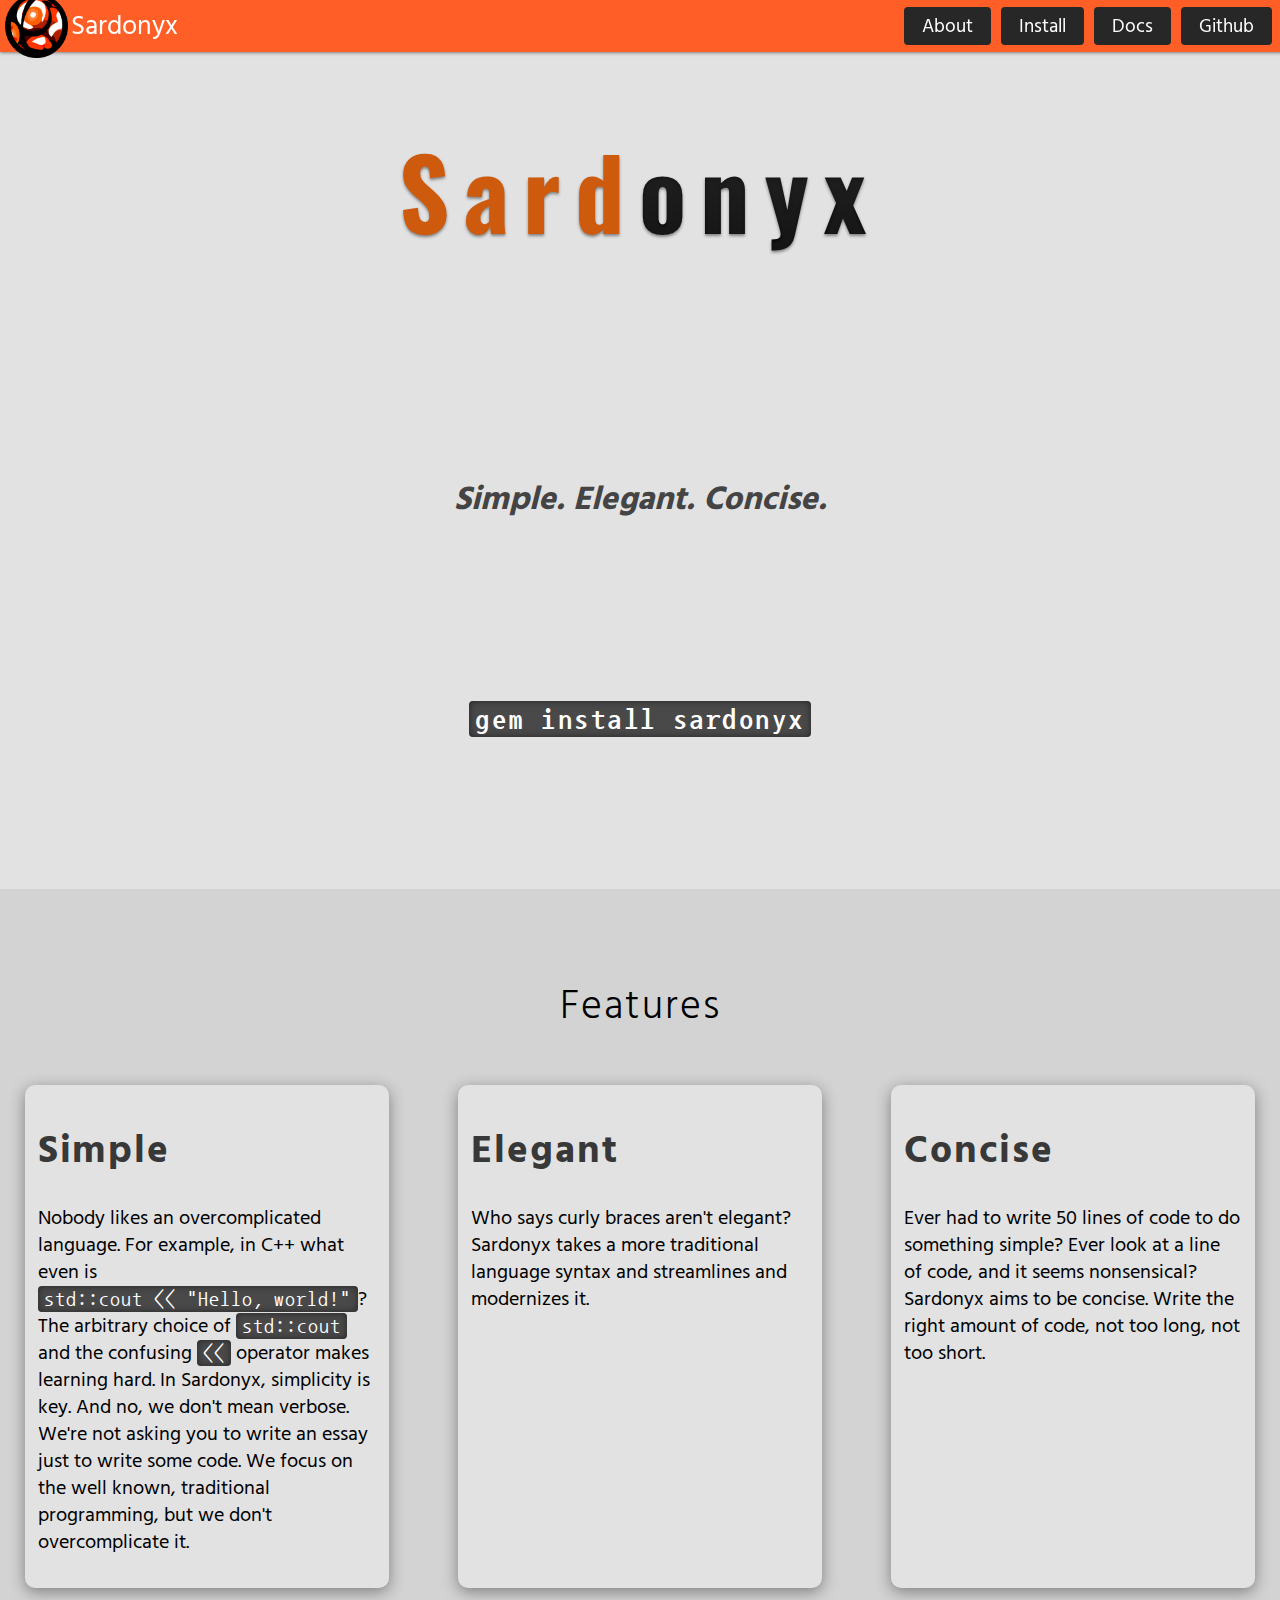
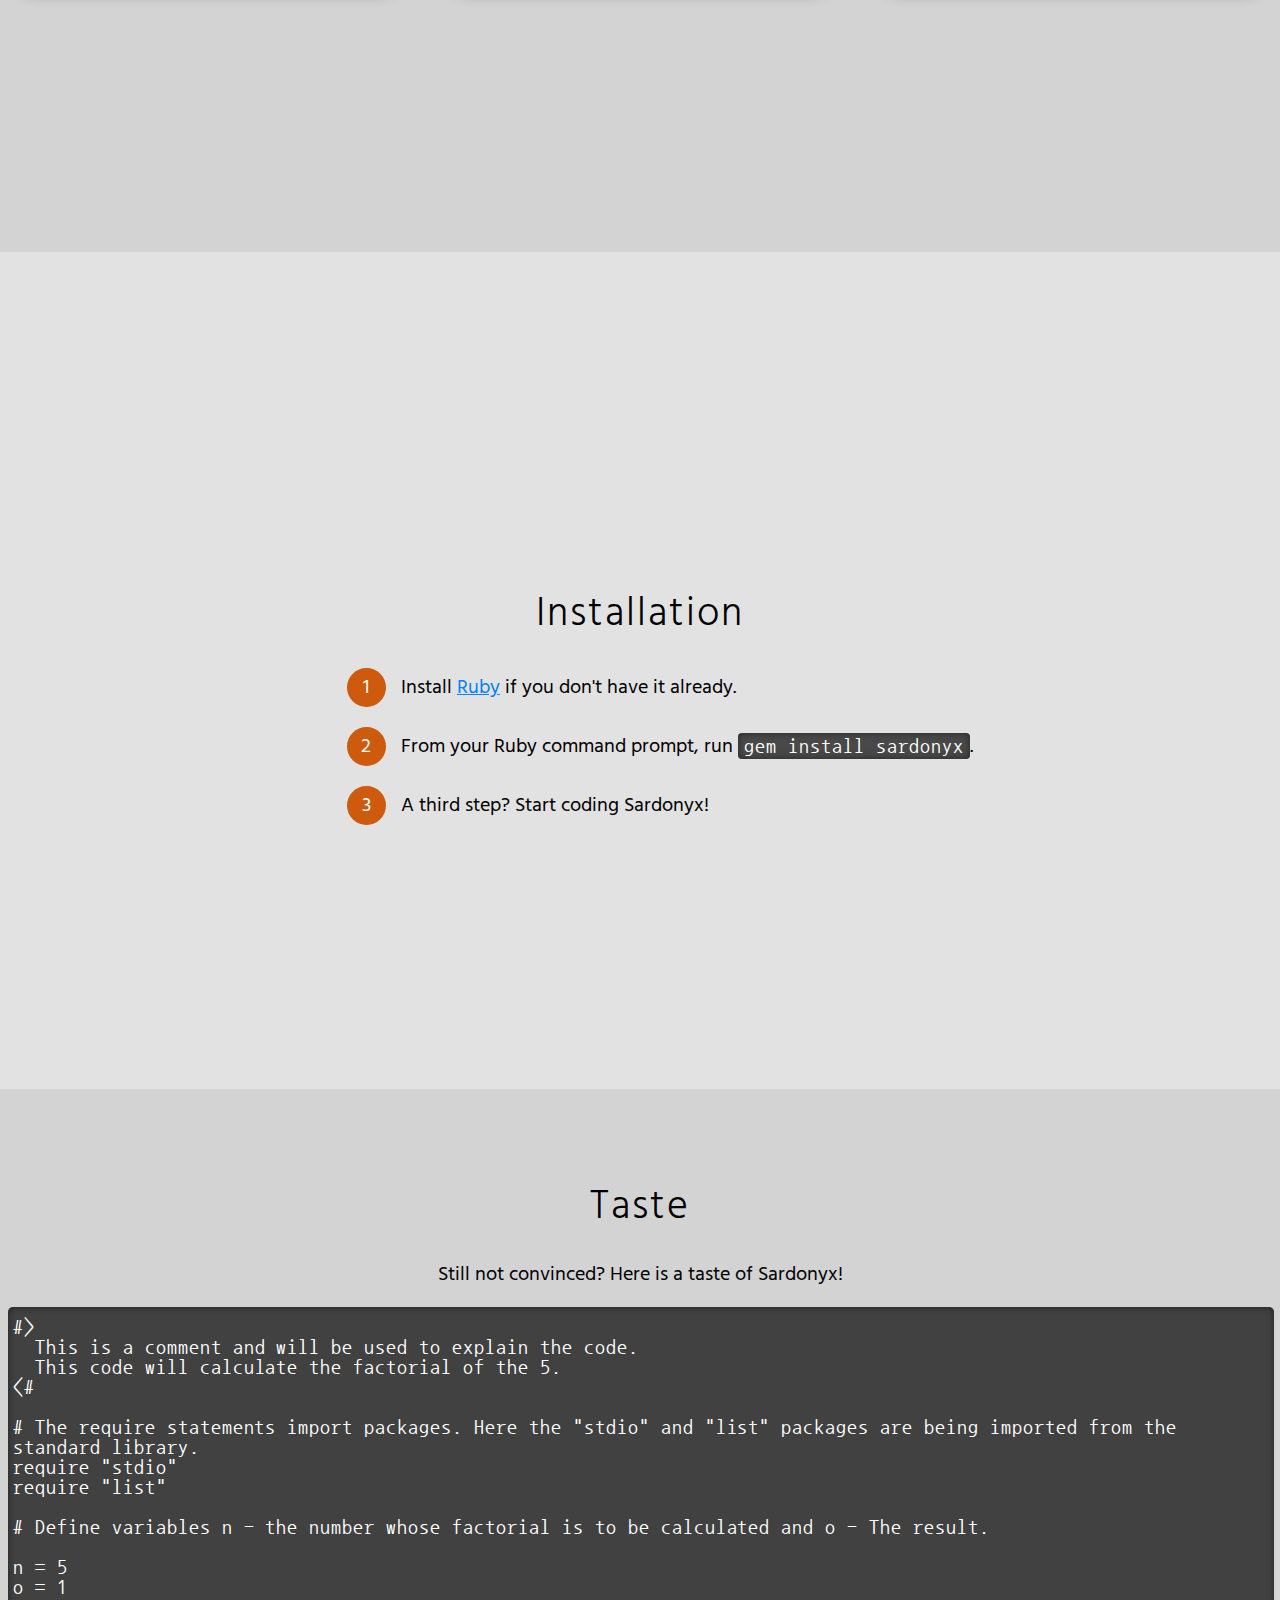
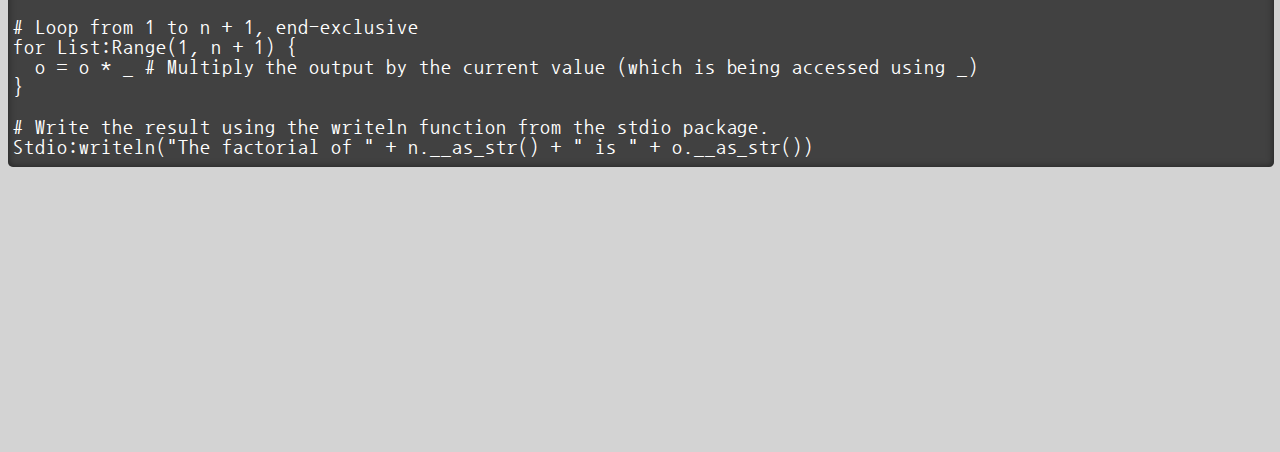
<file: index.html>
<!DOCTYPE html>
<html>
  <head>
    <title>Sardonyx Programming Language</title>

    <meta charset="utf-8">
    <meta name="viewport" content="width=device-width">
    <meta name="description" content="The Sardonyx programming language. Simple, elegant, concise.">
    <meta name="keywords" content="Sardonyx, Programming, Language, Simple, Elegant, Concise">
    <meta name="og:image" content="/src/images/sdx-logo.png">

    <link rel="icon"
          type="image/ico"
          href="/src/images/sdx-favicon.ico">
    <link href="/style.css" rel="stylesheet" type="text/css">
  </head>
  <body>
    <div id="sticky-navbar-wrapper">
    <div id="top-navbar">
        <a href="/" id="home-link">
            <img src="/src/images/sdx-logo.png">
            <span>Sardonyx</span>
        </a>
        <a class="link" href="#about">About</a>
        <a class="link" href="#install">Install</a>
        <a class="link" href="/docs">Docs</a>
        <a class="link" target="_blank"  href="https://github.com/SardonyxLang">Github</a>
    </div>
    </div>
    <div id="intro-box">
        <h1>Sard<span>onyx</span></h1>
        <h2><i>Simple. Elegant. Concise.</i></h2>
        <h3><code>gem install sardonyx</code></h3>
    </div>
    <div id="anchors-box">
        <div id="about" class="anchor">
            <h1 class="header">Features</h1>
            <div class="about-cards">
                <div class="about-card">
                    <h1>Simple</h1>
                    <p>Nobody likes an overcomplicated language. For example, in C++ what even is <code>std::cout &lt;&lt; "Hello, world!"</code>? The arbitrary choice of <code>std::cout</code> and the confusing <code>&lt;&lt;</code> operator makes learning hard. In Sardonyx, simplicity is key. And no, we don't mean verbose. We're not asking you to write an essay just to write some code. We focus on the well known, traditional programming, but we don't overcomplicate it. </p>
                </div>
                <div class="about-card">
                    <h1>Elegant</h1>
                    <p>Who says curly braces aren't elegant? Sardonyx takes a more traditional language syntax and streamlines and modernizes it.</p>
                </div>
                <div class="about-card"> 
                    <h1>Concise</h1>
                    <p>Ever had to write 50 lines of code to do something simple? Ever look at a line of code, and it seems nonsensical? Sardonyx aims to be concise. Write the right amount of code, not too long, not too short.</p>
                </div>
            </div>
        </div>
        <div id="install" class="anchor">
            <div id="install-instructions">
                <h1>Installation</h1>
                <ol>
                    <li>Install <a href="https://www.ruby-lang.org/en/documentation/installation/">Ruby</a> if you don't have it already.</li>
                    <li>From your Ruby command prompt, run <code>gem install sardonyx</code>.</li>
                    <li>A third step? Start coding Sardonyx!</li>
                </ol>
            </div>
        </div>
        <div id="taste" class="anchor">
            <h1 class="header">Taste</h1>
            <div id="taste-of-sdx">Still not convinced? Here is a taste of Sardonyx!</div>
            <pre><code id="taste">#>  
  This is a comment and will be used to explain the code.
  This code will calculate the factorial of the 5.
<#

# The require statements import packages. Here the "stdio" and "list" packages are being imported from the standard library.
require "stdio" 
require "list"

# Define variables n - the number whose factorial is to be calculated and o - The result.

n = 5
o = 1

# Loop from 1 to n + 1, end-exclusive
for List:Range(1, n + 1) { 
  o = o * _ # Multiply the output by the current value (which is being accessed using _)
}

# Write the result using the writeln function from the stdio package.
Stdio:writeln("The factorial of " + n.__as_str() + " is " + o.__as_str())</code></pre>
        </div>
    </div>
    <div>
    <script src="script.js"></script>
  </body>
</html>
</file>
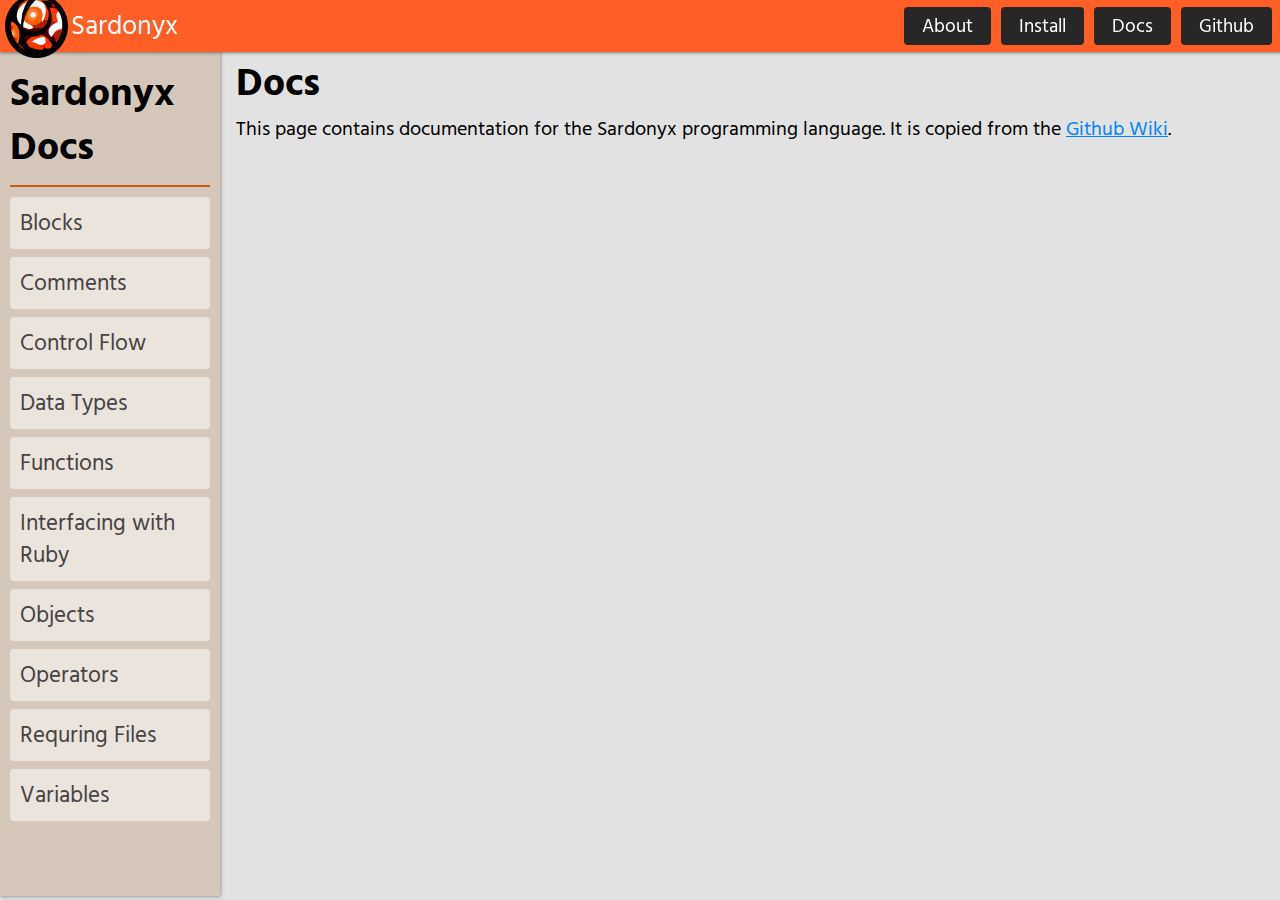
<file: docs/index.html>
<!DOCTYPE html>
<html>
<head>
    <title>Documentation - The Sardonyx Programming Language</title>

    <meta charset="utf-8">
    <meta viewport="width=device-width">
    <meta content="width=device-width, initial-scale=1" name="viewport" />

    <meta name="description" content="The Official Documentation for The Sardonyx Programming Language">
    <meta name="keywords" content="Sardonyx, Language, Programming, Documentation, Docs">
    <meta name="og:image" content="../src/images/sdx-logo.png">
    <link href="/md.css" rel="stylesheet" type="text/css">
    <link href="/style.css" rel="stylesheet" type="text/css">

    <link rel="icon"
          type="image/ico"
          href="../src/images/sdx-favicon.ico">
</head>
<body>

    <div id="sticky-navbar-wrapper">
    <div id="top-navbar">
        <a href="/#" id="home-link">
            <img src="/src/images/sdx-logo.png">
            <span>Sardonyx</span>
        </a>
        <a class="link" href="/#about">About</a>
        <a class="link" href="/#install">Install</a>
        <a class="link" href="/docs">Docs</a>
        <a class="link" target="_blank"  href="https://github.com/SardonyxLang">Github</a>
    </div>
    </div>
    <div class="main">
        <div id="nav">
            <h1>Sardonyx Docs</h1>
            <hr>
            <div class="link">
                <a href="/docs/blocks">Blocks</a>
            </div>
            <div class="link">
                <a href="/docs/comments">Comments</a>
            </div>            
            <div class="link">
                <a href="/docs/flow">Control Flow</a>
            </div>            
            <div class="link">
                <a href="/docs/types">Data Types</a>
            </div>            
            <div class="link">
                <a href="/docs/functions">Functions</a> 
            </div>            
            <div class="link">
                <a href="/docs/ruby">Interfacing with Ruby</a>
            </div>            
            <div class="link">
                <a href="/docs/objects">Objects</a>                  
            </div>
            <div class="link">
                <a href="/docs/operators">Operators</a>
            </div>
            <div class="link">
                <a href="/docs/require">Requring Files</a>                
            </div>
            <div class="link">
                <a href="/docs/variables">Variables</a>                
            </div>
        </div>
        <div>
            <h1>Docs</h1>
            <p>
                This page contains documentation for the Sardonyx programming language. It is copied from the <a href="https://github.com/SardonyxLang/Sardonyx/wiki">Github Wiki</a>.
            </p>
        </div>
    </div>
</body>
</html>
</file>
<file: style.css>
@import url('https://fonts.googleapis.com/css2?family=Hind+Madurai:wght@600&display=swap');
@import url('https://fonts.googleapis.com/css2?family=Hind+Madurai:wght@400;600&display=swap');
@import url('https://fonts.googleapis.com/css2?family=Oswald:wght@300;500&display=swap');
@import url('https://fonts.googleapis.com/css2?family=Nanum+Gothic+Coding&display=swap');

html, body {
    scroll-behavior: smooth;
}

body {
    margin: 0px;
    overflow-x: hidden;
    font-size: calc(0.05vw + 2.1vh); /* default font size */
    background-color: #e2e2e2;

    overflow-y: auto;
}

#sticky-navbar-wrapper {
    position: sticky;
    top: 0;
}

#top-navbar {
    display: flex;
    flex-direction: row;
    justify-content: flex-end;
    align-items: center;

    height: 3rem;

    padding: 2px;
    
    background-color: #ff5f26;

    width: 100%;

    box-shadow: 0px 0px 4px #0c0c0cb5;
}

#top-navbar #home-link {
    display: flex;
    align-items: center;
    margin: 0.2% auto 0.2% 0.2%;

    font-family: 'Hind Madurai', sans-serif;
    text-decoration: none;
}

#top-navbar span {
    color: white;
    font-size: 1.7rem;
}

#top-navbar #home-link img {
    width: 4rem;
    height: 4rem;
    padding-right: 1.5%;
}

#top-navbar .link {
    text-decoration: none;
    font-size: 1.2rem;

    color: white;
    background-color: #272727;

    padding: 0.4% 1.4% 0.4% 1.4%;
    margin: 0px 0.8% 0px 0px;

    border-radius: 4px;

    font-family: 'Hind Madurai', sans-serif;
    text-align: center;
    vertical-align: middle;

    transition: all 300ms ease;

}

#top-navbar .link:hover {
    background-color: white;
    color: #272727;
}

#intro-box {
    display: grid;

    width: 100vw;
    text-align: center;
    height: 93vh;

    padding-bottom: 7vh;
    margin-bottom: -7vh;
}

#intro-box h1 {
    grid-column-start: 1;
    grid-column-end: 3;
    grid-row-start: 1;
    grid-row-end: 1;

    font-family: Oswald, sans-serif;
    font-size: 5em;

    text-shadow: 0px 2px 3px #25252580;
    letter-spacing: 0.15em;

    color: #ce5a0d;
}

#intro-box h1 span {
    background: -webkit-linear-gradient(#272727, #000000);
    background-clip: text;
    -webkit-background-clip: text;
    -webkit-text-fill-color: transparent;
}

#intro-box h2 {
    font-family: 'Hind Madurai', sans-serif;
    font-size: 1.7em;

    color: #444444;

    grid-column-start: 1;
    grid-column-end: 3;
    grid-row-start: 2;
    grid-row-end: 2;
}

#intro-box h3 {
    font-family: 'Hind Madurai', sans-serif;
    font-size: 1.5em;

    grid-column-start: 1;
    grid-column-end: 3;
    grid-row-start: 3;
    grid-row-end: 3;

    white-space: nowraw;
}


pre code {
    background: rgb(65, 65, 65);
    width: calc(100% - 24px);
    color: white;
    display: block;
    font-family: 'Nanum Gothic Coding', monospace;
    padding: 10px 5px;
    border-radius: 5px;
    margin-left: 8px;
}

code {
    background-color: #494949;
    color: white;
    padding: 0.2rem 0.4rem;
    border-radius: 4px;
    font-family: 'Nanum Gothic Coding', monospace;
    letter-spacing: 0.05em;
    white-space: pre-wrap;
    box-shadow: inset 0px 0px 7px rgba(0, 0, 0, 0.5);
    display: inline-block;
}

#anchors-box .anchor {
    height: 100vh;
    padding-top: 7vh;
    margin-top: -7vh;
    /* display: flex; */
}

#anchors-box div.anchor:nth-child(odd) {
    background-color: #d3d3d3;
}

#install {
    display: flex;
}

#install-instructions {
    align-self: center;
    margin-left: auto;
    margin-right: auto;
    font-family: 'Hind Madurai', sans-serif;
}

#install-instructions h1 {
    text-align: center;
    font-family: 'Hind Madurai', sans-serif;
    letter-spacing: 2px;
    font-weight: lighter;
    font-size: 40px;
}

#install-instructions ol {

    list-style: none;
    counter-reset: numbers;
}

#install-instructions li {
    counter-increment: numbers;
    margin-bottom: 20px;
}

#install-instructions li::before {
    content: counter(numbers);
    background-color: #ce5a0d;
    border-radius: 50%;
    color: white;
    width: 2em;
    height: 2em;
    display: inline-grid;
    place-items: center;
    line-height: 2em;
    margin-right: 15px;
}

#about .about-cards {
    width: 100%;

    /* display: flex; */
    /* justify-content: center;
    align-items: center;
    flex-direction: column; */
    /* overflow-y: auto; */
    overflow: auto;
    box-sizing: border-box;
    display: grid;
    grid-template-columns: repeat(3, 1fr);
    grid-column-gap: 4%;
    padding: 15px;
}

#about .about-cards .about-card {
    padding: 1vw;
    margin: 0.5em;

    /* width: 70vw; */

    background-color: #e2e2e2;

    border-radius: 10px;

    box-shadow: 0px 4px 15px #2525257a;
    
    font-family: 'Hind Madurai', sans-serif;
    transition: all .2s ease;
}

#about .about-cards .about-card:hover {
    box-shadow: 0 10px 15px #25252580;
}


#about .about-cards .about-card h1 {
    color: #383838;
    letter-spacing: 0.05em;
    font-size: 2em;
}

#about .about-cards .about-card p {
    font-size: 1em;
}

main {
    display: flex;
    justify-content: flex-start;
    height: 100%;
    flex-direction: row;
    align-items: flex-start;
}

main > nav, main > div {
    height: 100%;
}

main > nav {
    display: flex;
    flex-direction: column;
    min-width: 10vw;
    font-family: 'Hind Madurai', sans-serif;
    padding: 10px;
}

a {
    color: rgb(0, 131, 253);
}

a:hover {
    text-decoration: none;
}

a:active {
    color: rgb(0, 97, 189);
}

main > nav > a {
    color: black;
}

main > nav > a:hover {
    text-decoration: none;
}

.header {
    text-align: center;
    font-family: 'Hind Madurai', sans-serif;
    letter-spacing: 2px;
    font-weight: lighter;
    font-size: 40px;
}

#taste-of-sdx {
    font-family: 'Hind Madurai', sans-serif;
    text-align: center;
}

@media (max-width: 945px) {
    #about .about-cards {
        grid-template-columns: repeat(2, 1fr);
        grid-column-gap: 4%;
    }
}

@media (max-width: 700px) {
    main {
        flex-direction: column;
    }

    main > nav > a {
        margin-right: 20px;
    }

    main > nav {
        min-height: 10vh;
        flex-direction: row;
        flex-wrap: wrap;
    }

    main > div {
        padding: 0 20px;
    }
}

@media (max-width: 600px) {
    #about .about-cards {
        display: block;
    }
    #anchors-box .anchor {
        height: 110vh;
    }
}
</file>
<file: md.css>
h1 {
    font-family: Oswald, sans-serif;
}

h1 > a {
    color: rgb(43, 33, 22);
}

#md {
    margin: 0;
    padding: 0;
    white-space: pre-line;
    overflow-wrap: break-word;
}

a {
    color: rgb(0, 131, 253);
}

a:hover {
    text-decoration: none;
}

a:active {
    color: rgb(0, 97, 189);
}

p, pre, h1, h2, h3, h4, h5, h6, ul {
    margin: 5px 0;
    font-family: 'Hind Madurai', sans-serif;
}

pre code {
    background: rgb(65, 65, 65);
    width: calc(100% - 24px);
    color: white;
    display: block;
    font-family: 'Nanum Gothic Coding', monospace;
    padding: 10px 5px;
    border-radius: 5px;
}

code {
    display: inline;
    padding: 10px 0;
    font-family: 'Nanum Gothic Coding', monospace;
}

.main {
    display: grid;
    grid-template-columns: 1fr 5fr;
}

#nav {
    min-width: 200px;
    height: calc(100vh - 19px - 2.9em);
    padding: 10px;
    margin-right: 16px;
    background: #d5c8bb;
    overflow: auto;
    box-shadow: 0 0 4px rgba(0, 0, 0, 0.5);
}

#nav + div {
    overflow: auto;
    height: calc(100vh - 60px);
}

.link a {
    color: rgb(70, 66, 66);
    text-decoration: none;
    font-size: 1.2em;
    font-family: 'Hind Madurai', sans-serif;
    padding: 10px;
    background: rgba(255, 255, 255, 0.5);
    display: block;
    margin: 8px 0;
    border-radius: 4px;
}

.link a:hover {
    background: rgba(255, 255, 255, 0.2);
    box-shadow: 0 0 4px rgba(0, 0, 0, 0.5)
}

hr {
    border: none;
    border-top: 2px solid #ce5a0d;
}

@media screen and (max-width: 500px) {
    #nav {
        min-width: 10em;
    }
}
</file>
